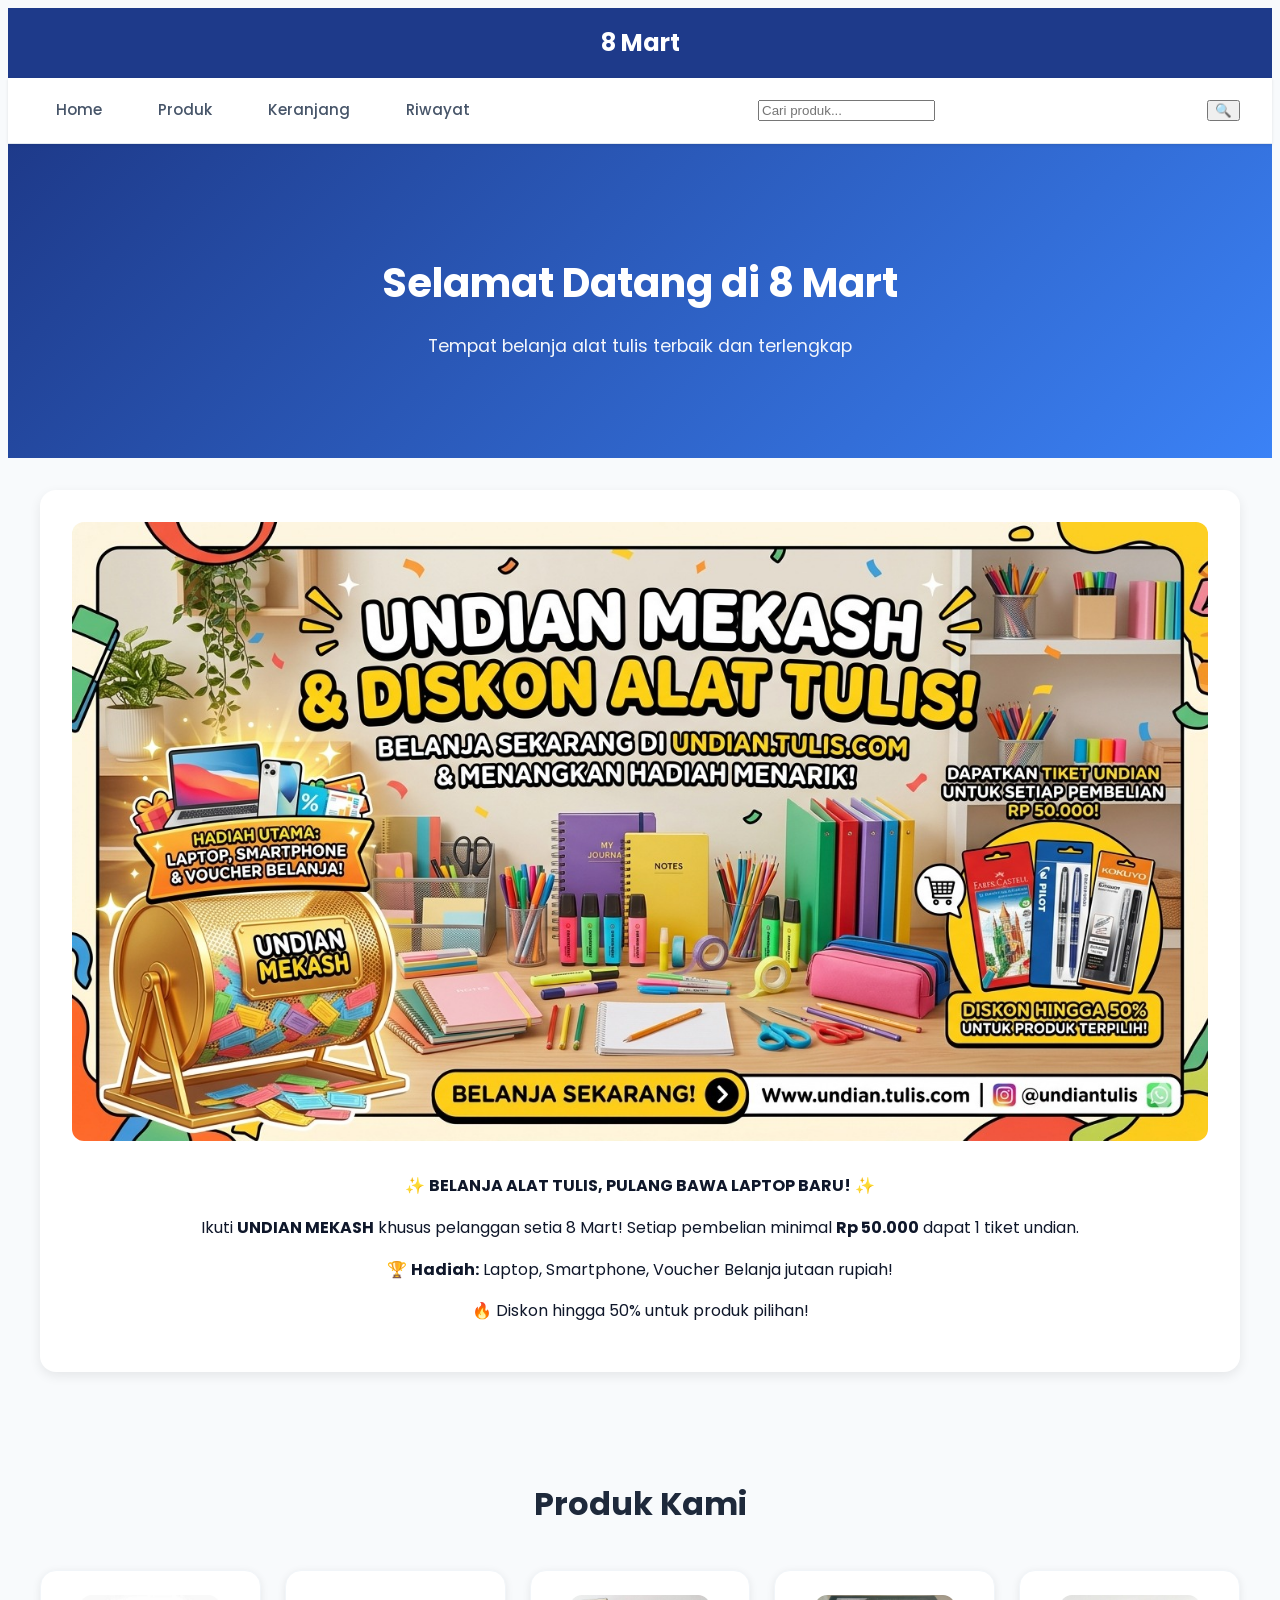
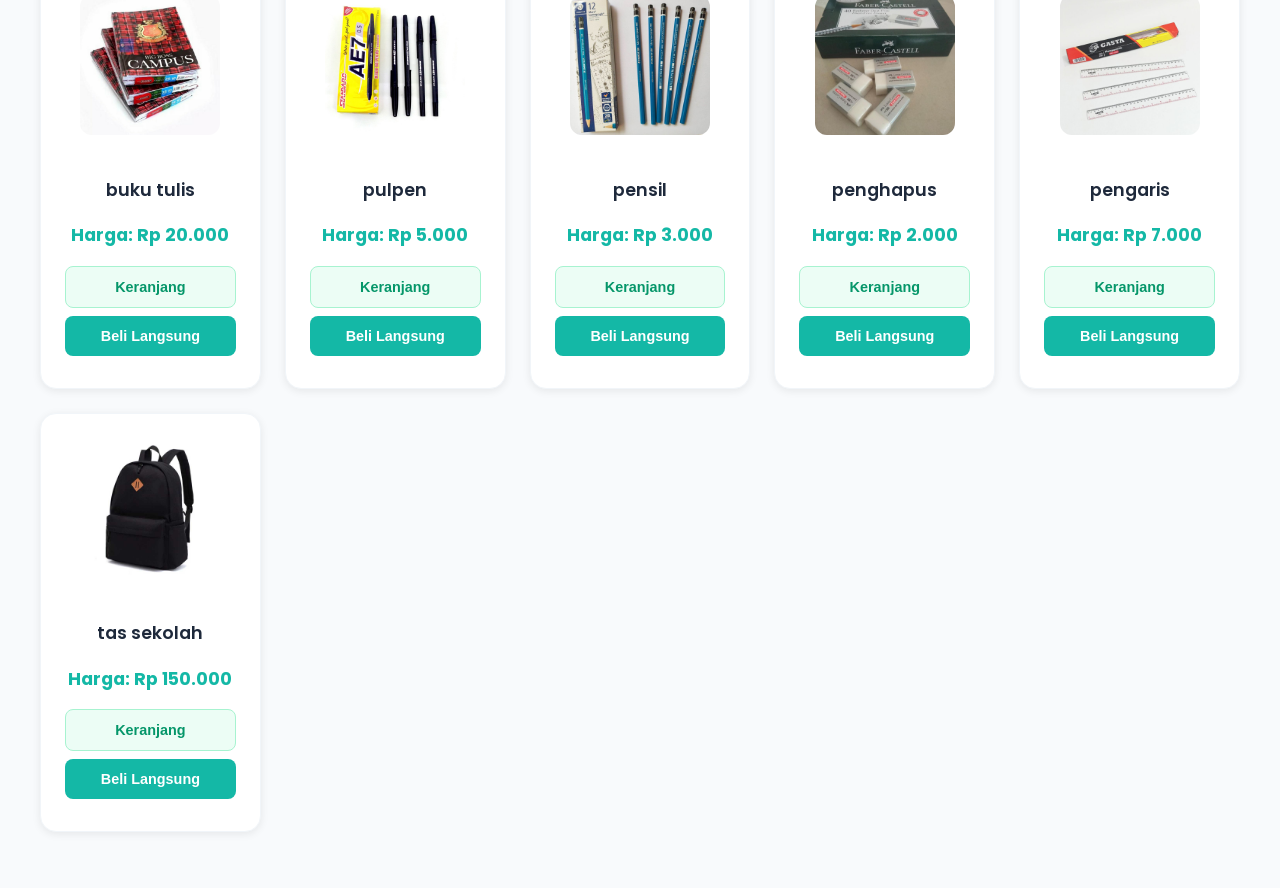
<file: index.html>
<!DOCTYPE html>
<html lang="id">
<head>
    <meta charset="UTF-8">
    <meta name="viewport" content="width=device-width, initial-scale=1.0">
    <title>8 Mart - Toko Alat Tulis Terbaik</title>
    <link rel="stylesheet" href="css/style.css">
    <link href="https://fonts.googleapis.com/css2?family=Poppins:wght@300;400;500;600;700&display=swap" rel="stylesheet">
</head>
<body>
    <div class="logo">
        <h4>8 Mart</h4>
    </div>

    <nav class="nav-container">
        <div class="nav">
            <a href="#home">Home</a>
            <a href="#produk">Produk</a>
            <a href="keranjang.html">Keranjang <span class="cart-badge"></span></a>
            <a href="riwayat.html">Riwayat</a>
            
        </div>
            <input type="text" name="p" placeholder="Cari produk...">
            <button type="submit">🔍</button>
        </form>
    </nav>

    <div id="home" class="home">
        <h1>Selamat Datang di 8 Mart</h1>
        <p>Tempat belanja alat tulis terbaik dan terlengkap</p>
    </div>

    <div class="promo">
        <img src="./IMG/promosi.jpeg" alt="Promosi" class="promo-img" onerror="this.style.display='none'">
        <div class="promo-content">
            <p>✨ <strong>BELANJA ALAT TULIS, PULANG BAWA LAPTOP BARU!</strong> ✨</p>
            <p>Ikuti <strong>UNDIAN MEKASH</strong> khusus pelanggan setia 8 Mart! Setiap pembelian minimal <strong>Rp 50.000</strong> dapat 1 tiket undian.</p>
            <p>🏆 <strong>Hadiah:</strong> Laptop, Smartphone, Voucher Belanja jutaan rupiah!</p>
            <p>🔥 Diskon hingga 50% untuk produk pilihan!</p>
        </div>
    </div>
    
    <div id="produk" class="produk">
        <h2>Produk Kami</h2>
        <div class="product-list">
            <div class="product-item">
                <img src="./IMG/buku tulis.jpeg" alt="Buku Tulis">
                <h3>buku tulis</h3>
                <p>Harga: Rp 20.000</p>
                <button class="btn-keranjang">Keranjang</button>
                <button class="btn-beli">Beli Langsung</button>
            </div>
            <div class="product-item">
                <img src="./IMG/pulpen.jpeg" alt="Pulpen">
                <h3>pulpen</h3>
                <p>Harga: Rp 5.000</p>
                <button class="btn-keranjang">Keranjang</button>
                <button class="btn-beli">Beli Langsung</button>
            </div>
            <div class="product-item">
                <img src="./IMG/pensil.jpeg" alt="Pensil">
                <h3>pensil</h3>
                <p>Harga: Rp 3.000</p>
                <button class="btn-keranjang">Keranjang</button>
                <button class="btn-beli">Beli Langsung</button>
            </div>
            <div class="product-item">
                <img src="./IMG/penghapus.jpeg" alt="Penghapus">
                <h3>penghapus</h3>
                <p>Harga: Rp 2.000</p>
                <button class="btn-keranjang">Keranjang</button>
                <button class="btn-beli">Beli Langsung</button>
            </div>
            <div class="product-item">
                <img src="./IMG/pengaris.jpeg" alt="Penggaris">
                <h3>pengaris</h3>
                <p>Harga: Rp 7.000</p>
                <button class="btn-keranjang">Keranjang</button>
                <button class="btn-beli">Beli Langsung</button>
            </div>
            <div class="product-item">
                <img src="./IMG/tas sekolah.jpeg" alt="Tas Sekolah">
                <h3>tas sekolah</h3>
                <p>Harga: Rp 150.000</p>
                <button class="btn-keranjang">Keranjang</button>
                <button class="btn-beli">Beli Langsung</button>
            </div>
        </div>
    </div>

    <script src="JS/script.js"></script>
</body>
</html>
</file>
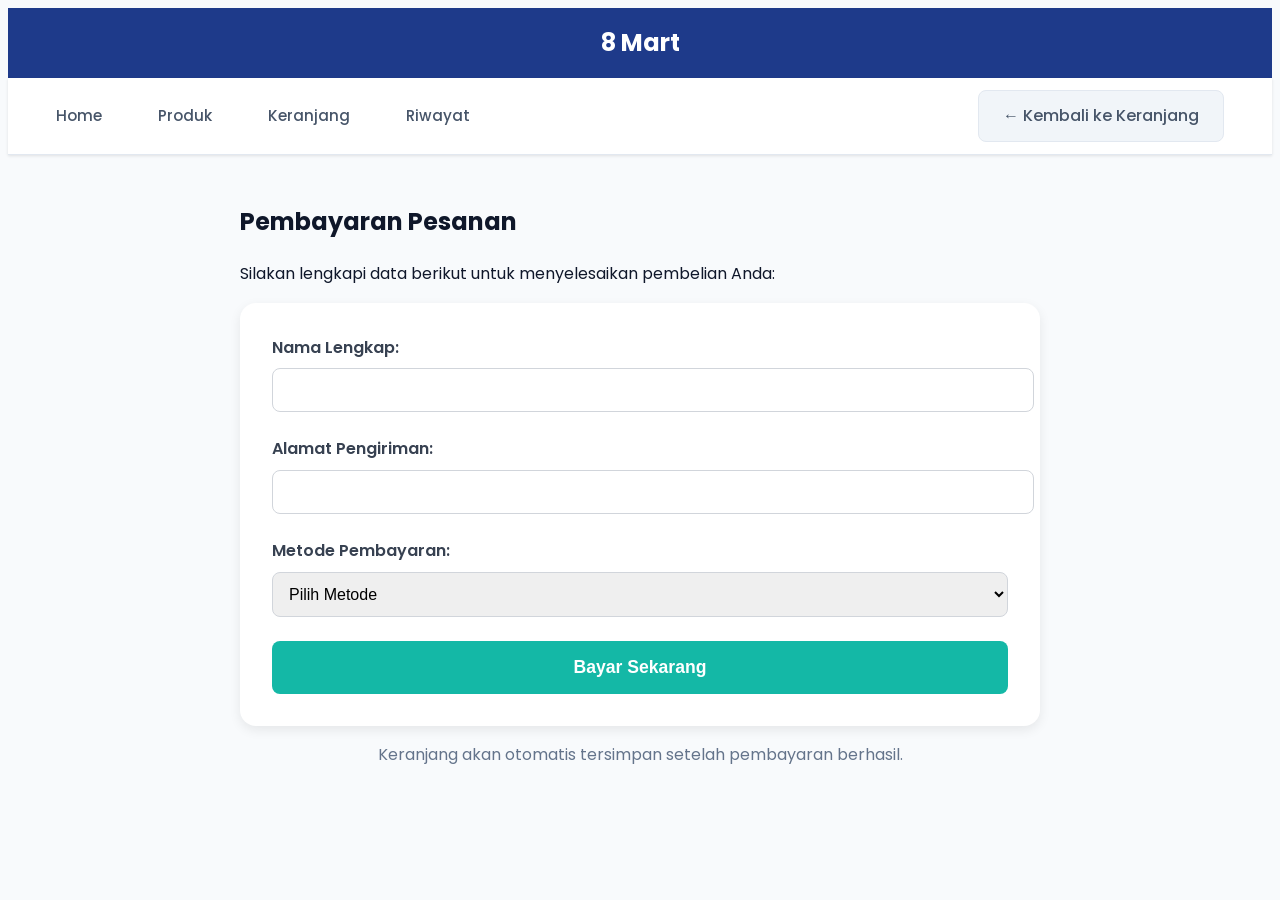
<file: pembayaran.html>
<!DOCTYPE html>
<html lang="id">
<head>
    <meta charset="UTF-8">
    <meta name="viewport" content="width=device-width, initial-scale=1.0">
    <title>8 Mart - Pembayaran</title>
    <link rel="stylesheet" href="css/style.css">
    <link href="https://fonts.googleapis.com/css2?family=Poppins:wght@300;400;500;600;700&display=swap" rel="stylesheet">
</head>
<body>
    <div class="logo">
        <h4>8 Mart</h4>
    </div>

    <nav class="nav-container">
        <div class="nav">
            <a href="index.html#home">Home</a>
            <a href="index.html#produk">Produk</a>
            <a href="keranjang.html">Keranjang <span class="cart-badge"></span></a>
            <a href="riwayat.html">Riwayat</a>
        </div>
        <a href="keranjang.html" class="btn-secondary">← Kembali ke Keranjang</a>
    </nav>

    <div class="pembayaran">
        <h2>Pembayaran Pesanan</h2>
        <p>Silakan lengkapi data berikut untuk menyelesaikan pembelian Anda:</p>
        <form id="paymentForm" class="payment-form">
            <label for="nama">Nama Lengkap:</label>
            <input type="text" id="nama" name="nama" required>

            <label for="alamat">Alamat Pengiriman:</label>
            <input type="text" id="alamat" name="alamat" required>

            <label for="metode">Metode Pembayaran:</label>
            <select id="metode" name="metode" required>
                <option value="">Pilih Metode</option>
                <option value="kartu-kredit">Kartu Kredit</option>
                <option value="transfer-bank">Transfer Bank</option>
                <option value="cod">Cash on Delivery (Bayar di Tempat)</option>
            </select>

            <button type="submit">Bayar Sekarang</button>
        </form>
        <p style="text-align:center; margin-top:1rem; color:#64748b;">Keranjang akan otomatis tersimpan setelah pembayaran berhasil.</p>
    </div>

    <script src="JS/script.js"></script>
</body>
</html>
</file>
<file: css/style.css>
body {
    font-family: 'Poppins', -apple-system, BlinkMacSystemFont, 'Segoe UI', sans-serif;
    background-color: #f8fafc;
    color: #0f172a;
    line-height: 1.6;
  }
  
  .promo img {
    max-width: 100%;
    border-radius: 0.75rem;
  }
  
  
  .logo {
    background-color: #1e3a8a;
    padding: 1rem 2rem;
    text-align: center;
  }
  
  .logo h4 {
    color: white;
    font-size: 1.5rem;
    font-weight: 700;
    margin: 0;
  }
  
  .nav-container {
    background-color: white;
    border-bottom: 1px solid #e2e8f0;
    padding: 0.75rem 2rem;
    display: flex;
    align-items: center;
    justify-content: space-between;
    position: sticky;
    top: 0;
    z-index: 100;
    box-shadow: 0 1px 3px rgba(0,0,0,0.1);
  }
  
  .nav {
    display: flex;
    gap: 1.5rem;
  }
  
  .nav a {
    text-decoration: none;
    color: #475569;
    font-weight: 500;
    padding: 0.5rem 1rem;
    border-radius: 0.5rem;
    font-size: 0.95rem;
    transition: all 0.2s ease;
  }
  
  .nav a:hover, .nav a.active {
    background-color: #1e3a8a;
    color: white;
  }
  
  .search-form {
    display: flex;
    border: 1px solid #e2e8f0;
    border-radius: 0.5rem;
    overflow: hidden;
  }
  
  .search-form input {
    border: none;
    padding: 0.5rem 1rem;
    font-size: 0.9rem;
    outline: none;
    flex: 1;
  }
  
  .search-form button {
    background-color: #14b8a6;
    border: none;
    padding: 0.5rem 1rem;
    cursor: pointer;
    display: flex;
    align-items: center;
    gap: 0.25rem;
  }
  
  .home {
    background: linear-gradient(135deg, #1e3a8a 0%, #3b82f6 100%);
    color: white;
    text-align: center;
    padding: 5rem 2rem;
  }
  
  .home h1 {
    font-size: 2.5rem;
    font-weight: 700;
    margin-bottom: 1rem;
  }
  
  .home p {
    font-size: 1.1rem;
    opacity: 0.95;
  }
  
  .promo {
    padding: 2rem;
    background: white;
    margin: 2rem;
    border-radius: 1rem;
    box-shadow: 0 4px 12px rgba(0,0,0,0.08);
    display: flex;
    flex-direction: column;
    align-items: center;
    gap: 1rem;
    text-align: center;
  }
  
  .promo img {
    max-width: 100%;
    border-radius: 0.75rem;
  }
  
  .produk {
    padding: 3rem 2rem;
    max-width: 1200px;
    margin: 0 auto;
  }
  
  .produk h2 {
    font-size: 2rem;
    font-weight: 700;
    text-align: center;
    margin-bottom: 2.5rem;
    color: #1e293b;
  }
  
  .product-list {
    display: grid;
    grid-template-columns: repeat(auto-fill, minmax(220px, 1fr));
    gap: 1.5rem;
  }
  
  .product-item {
    background: white;
    border-radius: 1rem;
    padding: 1.5rem;
    text-align: center;
    box-shadow: 0 2px 8px rgba(0,0,0,0.08);
    transition: all 0.3s ease;
    border: 1px solid #f1f5f9;
  }
  
  .product-item:hover {
    transform: translateY(-4px);
    box-shadow: 0 8px 25px rgba(0,0,0,0.15);
  }
  
  .product-item img {
    width: 140px;
    height: 140px;
    object-fit: cover;
    border-radius: 0.75rem;
    margin-bottom: 1rem;
  }
  
  .product-item h3 {
    font-size: 1.1rem;
    font-weight: 600;
    margin-bottom: 0.5rem;
    color: #1e293b;
  }
  
  .product-item p {
    font-size: 1.1rem;
    font-weight: 700;
    color: #14b8a6;
    margin-bottom: 1rem;
  }
  
  .btn-keranjang, .btn-beli {
    width: 100%;
    padding: 0.75rem;
    border: none;
    border-radius: 0.5rem;
    font-weight: 600;
    font-size: 0.9rem;
    cursor: pointer;
    transition: all 0.2s ease;
    margin-bottom: 0.5rem;
  }
  
  .btn-keranjang {
    background-color: #ecfdf5;
    color: #059669;
    border: 1px solid #a7f3d0;
  }
  
  .btn-beli {
    background-color: #14b8a6;
    color: white;
  }
  
  .btn-keranjang:hover {
    background-color: #d1fae5;
  }
  
  .btn-beli:hover {
    background-color: #0d9488;
  }
  
  .keranjang-wrapper, .pembayaran, .riwayat {
    max-width: 800px;
    margin: 3rem auto;
    padding: 0 1rem;
  }
  
  .keranjang-wrapper h2, .pembayaran h4, .riwayat h3 {
    font-size: 1.8rem;
    font-weight: 700;
    margin-bottom: 1.5rem;
    color: #1e293b;
    text-align: center;
  }
  
  table {
    width: 100%;
    border-collapse: collapse;
    margin-bottom: 1.5rem;
    background: white;
    border-radius: 0.75rem;
    overflow: hidden;
    box-shadow: 0 2px 8px rgba(0,0,0,0.08);
  }
  
  th, td {
    padding: 1rem;
    text-align: left;
    border-bottom: 1px solid #f1f5f9;
  }
  
  th {
    background-color: #f8fafc;
    font-weight: 600;
  }
  
  .empty-cart {
    text-align: center;
    padding: 3rem;
    background: white;
    border-radius: 1rem;
    box-shadow: 0 2px 8px rgba(0,0,0,0.08);
  }
  
  .empty-cart a {
    display: inline-block;
    margin-top: 1rem;
    padding: 0.75rem 1.5rem;
    background: #14b8a6;
    color: white;
    text-decoration: none;
    border-radius: 0.5rem;
    font-weight: 600;
  }
  
  .payment-form {
    background: white;
    padding: 2rem;
    border-radius: 1rem;
    box-shadow: 0 4px 12px rgba(0,0,0,0.08);
  }
  
  .payment-form label {
    display: block;
    margin-bottom: 0.5rem;
    font-weight: 600;
    color: #374151;
  }
  
  .payment-form input, .payment-form select {
    width: 100%;
    padding: 0.75rem;
    border: 1px solid #d1d5db;
    border-radius: 0.5rem;
    font-size: 1rem;
    margin-bottom: 1.5rem;
    transition: border-color 0.2s;
  }
  
  .payment-form input:focus, .payment-form select:focus {
    outline: none;
    border-color: #14b8a6;
  }
  
  .payment-form button {
    width: 100%;
    padding: 1rem;
    background: #14b8a6;
    color: white;
    border: none;
    border-radius: 0.5rem;
    font-size: 1.1rem;
    font-weight: 600;
    cursor: pointer;
  }
  
  .payment-form button:hover {
    background: #0d9488;
  }
  
  .history-list {
    background: white;
    border-radius: 1rem;
    box-shadow: 0 2px 8px rgba(0,0,0,0.08);
  }
  
  .history-item {
    padding: 1.5rem;
    border-bottom: 1px solid #f1f5f9;
  }
  
  .history-item:last-child {
    border-bottom: none;
  }
  
  .total-display {
    font-size: 1.3rem;
    font-weight: 700;
    color: #14b8a6;
    text-align: right;
    padding: 1rem;
    background: #ecfdf5;
    border-radius: 0.5rem;
    margin-top: 1rem;
  }
  
  .btn-secondary {
    background: #f1f5f9;
    color: #475569;
    border: 1px solid #e2e8f0;
    padding: 0.75rem 1.5rem;
    border-radius: 0.5rem;
    text-decoration: none;
    font-weight: 500;
    transition: all 0.2s;
    display: inline-block;
    margin-right: 1rem;
  }
  
  .btn-secondary:hover {
    background: #e2e8f0;
  }
  
  .btn-danger {
    background: #fee2e2;
    color: #dc2626;
    border: 1px solid #fecaca;
    padding: 0.5rem 1rem;
    border-radius: 0.375rem;
    font-size: 0.9rem;
    cursor: pointer;
  }
  
  .btn-danger:hover {
    background: #fca5a5;
  }
  
  @media (max-width: 768px) {
    .nav a {
      font-size: 0.85rem;
      padding: 0.4rem 0.75rem;
    }
    
    .product-list {
      grid-template-columns: repeat(auto-fill, minmax(180px, 1fr));
      gap: 1rem;
    }
    
    .home h1 {
      font-size: 2rem;
    }
    
    .promo {
      margin: 1rem;
      padding: 1.5rem;
    }
  
    .nav-container {
      flex-direction: column;
      gap: 1rem;
      padding: 1rem;
    }
  }
</file>
